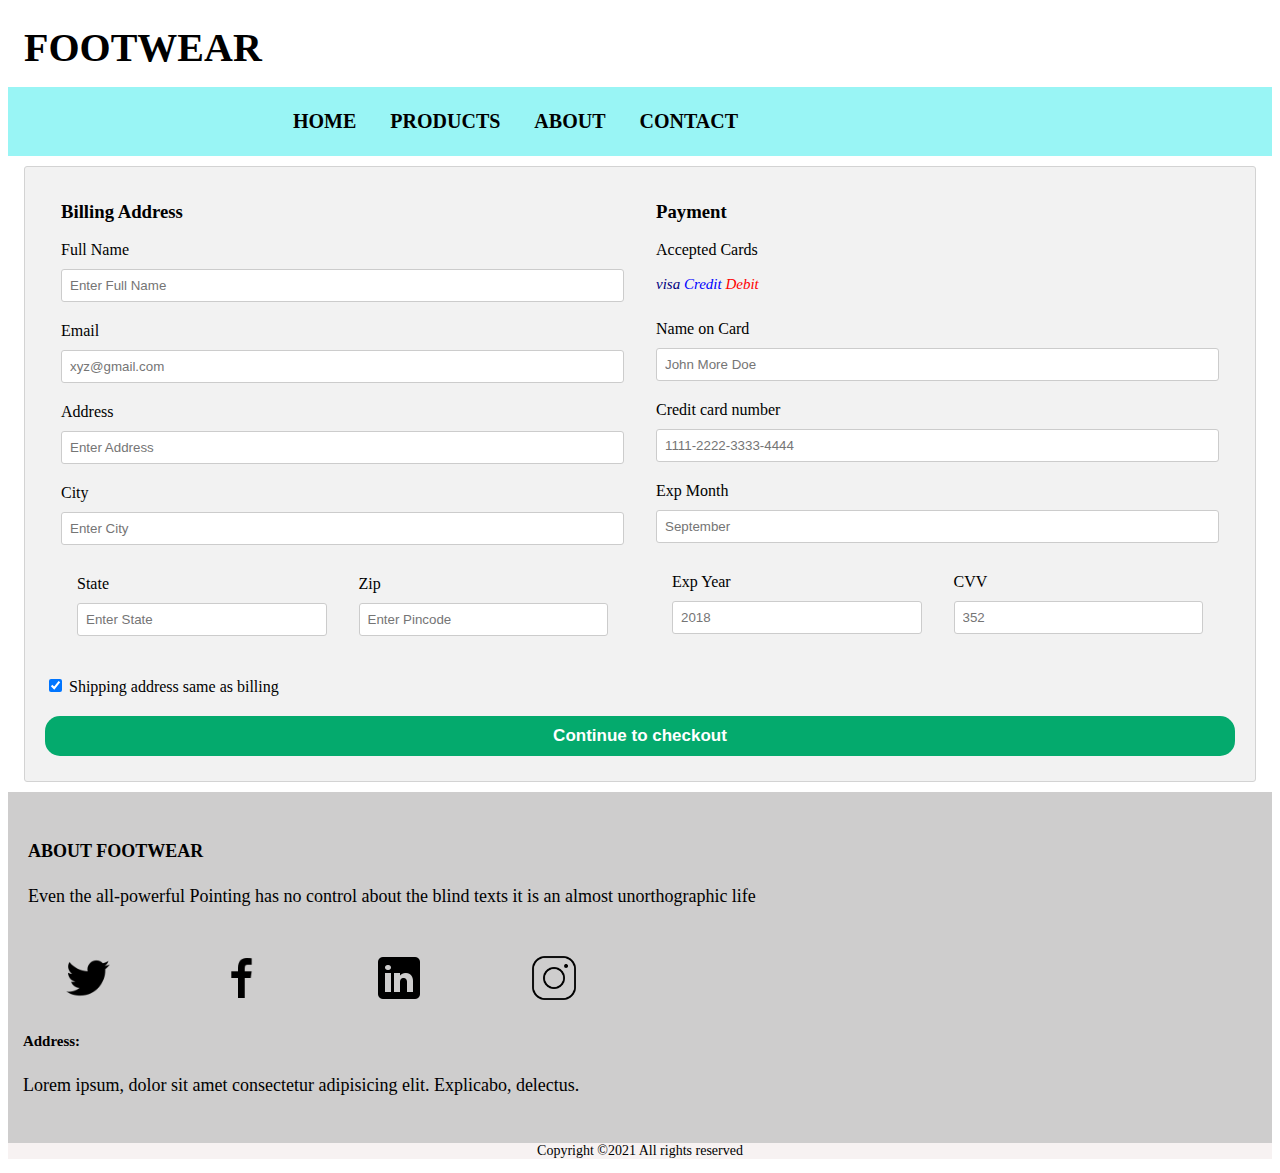
<file: info.html>
<!DOCTYPE html>
<html lang="en">

<head>
    <meta charset="UTF-8">
    <meta http-equiv="X-UA-Compatible" content="IE=edge">
    <meta name="viewport" content="width=device-width, initial-scale=1.0">
    <title>MyFootwear.com</title>
    <link rel="stylesheet" href="https://fonts.googleapis.com/icon?family=Material+Icons">
    <link rel="stylesheet" href="https://fonts.googleapis.com/css?family=Trirong|Merriweather">
    <!-- <link href="https://cdn.jsdelivr.net/npm/bootstrap@5.1.3/dist/css/bootstrap.min.css" rel="stylesheet"
        integrity="sha384-1BmE4kWBq78iYhFldvKuhfTAU6auU8tT94WrHftjDbrCEXSU1oBoqyl2QvZ6jIW3" crossorigin="anonymous"> -->
    <link rel="stylesheet" href="index.css">
    <link rel="stylesheet" href="info.css">
    <script type="text/javascript" src="index.js" async defer></script>
</head>

<body>
    <!--HEADER PART-->
    <header>
        <div class="header-1">
            <a href="#" class="logo"><i class="shopping"></i>
                <span style="font-size: 40px; font-weight: bolder; padding: auto 100px ;">FOOTWEAR</span>
            </a>
        </div>
        <div class="header-2">
            <span href="javascript:void(0);" class="menu-icon" onclick="myFunction()">
                <span class="material-icons">
                    menu
                </span>
            </span>
            <div class="navbar" id="Topnav">
                <a href="Index.html">HOME</a>
                <a href="products.html">PRODUCTS</a>
                <a href="Index.html">ABOUT </a>
                <a href="Index.html">CONTACT</a>

            </div>
             <div id="search-bag">
             <!--   <div class="search-box-container" id="search-box">
                    <input type="search" class="search-box" placeholder="search here...">
                    <i class="material-icons">search</i>
                </div> -->

                <div id="icon1" onclick="goToBag()">
                    <i class="material-icons" onclick="goToBag()">shopping_bag</i>
                    <!-- <span id="cart-count" style="font-size: 0.7em; background-color: darkred; color: white;"></span> -->
                </div>

            </div>
    </header>
    <!--INFO page-->
    <div class="row">
        <div class="col-75">
            <div class="container">
                <form>
                    <div class="row">
                        <div class="col-50">
                            <h3>Billing Address</h3>
                            <label for="fname"><i class="fa fa-user"></i> Full Name</label>
                            <input type="text" id="fname" name="firstname" placeholder="Enter Full Name">
                            <label for="email"><i class="fa fa-envelope"></i> Email</label>
                            <input type="text" id="email" name="email" placeholder="xyz@gmail.com">
                            <label for="adr"><i class="fa fa-address-card-o"></i> Address</label>
                            <input type="text" id="adr" name="address" placeholder="Enter Address">
                            <label for="city"><i class="fa fa-institution"></i> City</label>
                            <input type="text" id="city" name="city" placeholder="Enter City">
                            <div class="row">
                                <div class="col-50">
                                    <label for="state">State</label>
                                    <input type="text" id="state" name="state" placeholder="Enter State">
                                </div>
                                <div class="col-50">
                                    <label for="zip">Zip</label>
                                    <input type="text" id="zip" name="zip" placeholder="Enter Pincode">
                                </div>
                            </div>
                        </div>
                        <div class="col-50">
                            <h3>Payment</h3>
                            <label for="fname">Accepted Cards</label>
                            <div class="icon-container">
                                <i style="color:navy;">visa</i>
                                <i style="color:blue;">Credit</i>
                                <i style="color:red;">Debit</i>
                            </div>
                            <label for="cname">Name on Card</label>
                            <input type="text" id="cname" name="cardname" placeholder="John More Doe">
                            <label for="ccnum">Credit card number</label>
                            <input type="text" id="ccnum" name="cardnumber" placeholder="1111-2222-3333-4444">
                            <label for="expmonth">Exp Month</label>
                            <input type="text" id="expmonth" name="expmonth" placeholder="September">
                            <div class="row">
                                <div class="col-50">
                                    <label for="expyear">Exp Year</label>
                                    <input type="text" id="expyear" name="expyear" placeholder="2018">
                                </div>
                                <div class="col-50">
                                    <label for="cvv">CVV</label>
                                    <input type="text" id="cvv" name="cvv" placeholder="352">
                                </div>
                            </div>
                        </div>
                    </div>
                    <label>
                        <input type="checkbox" checked="checked" name="sameadr"> Shipping address same as billing
                    </label>
                   
                </form>
                <button onclick="orderSuccessful()" class="btn1">Continue to checkout</button>
            </div>
        </div>
    </div>


    <!-- FOOTER PART-->
    <footer>
        <div class="footer">
            <div class="f-1">
                <h4>ABOUT FOOTWEAR</h4>
                <p>Even the all-powerful Pointing has no control about the blind texts it is an almost unorthographic
                    life
                </p>
            </div>
            <div class="f-2">
                <div class="f-2-1">
                    <ul>
                        <li><a href="#"><img src="Image/twitter.jpg" /></a></li>
                        <li><a href="#"><img src="Image/f1.jpg" /></a></li>
                        <li><a href="#"><img src="Image/linkedin.jpg" /></a></li>
                        <li><a href="#"><img src="Image/insta1.jpg" /></a></li>
                    </ul>
                </div>
                <div class="f-2-2">
                    <h5>Address:</h5>
                    <p>Lorem ipsum, dolor sit amet consectetur adipisicing elit. Explicabo, delectus.</p>
                </div>
            </div>
        </div>
        <div class="text">
            <p style="text-align: center;"><span>Copyright &copy2021 All rights reserved</span></p>
        </div>
    </footer>


</body>

</html>
</file>
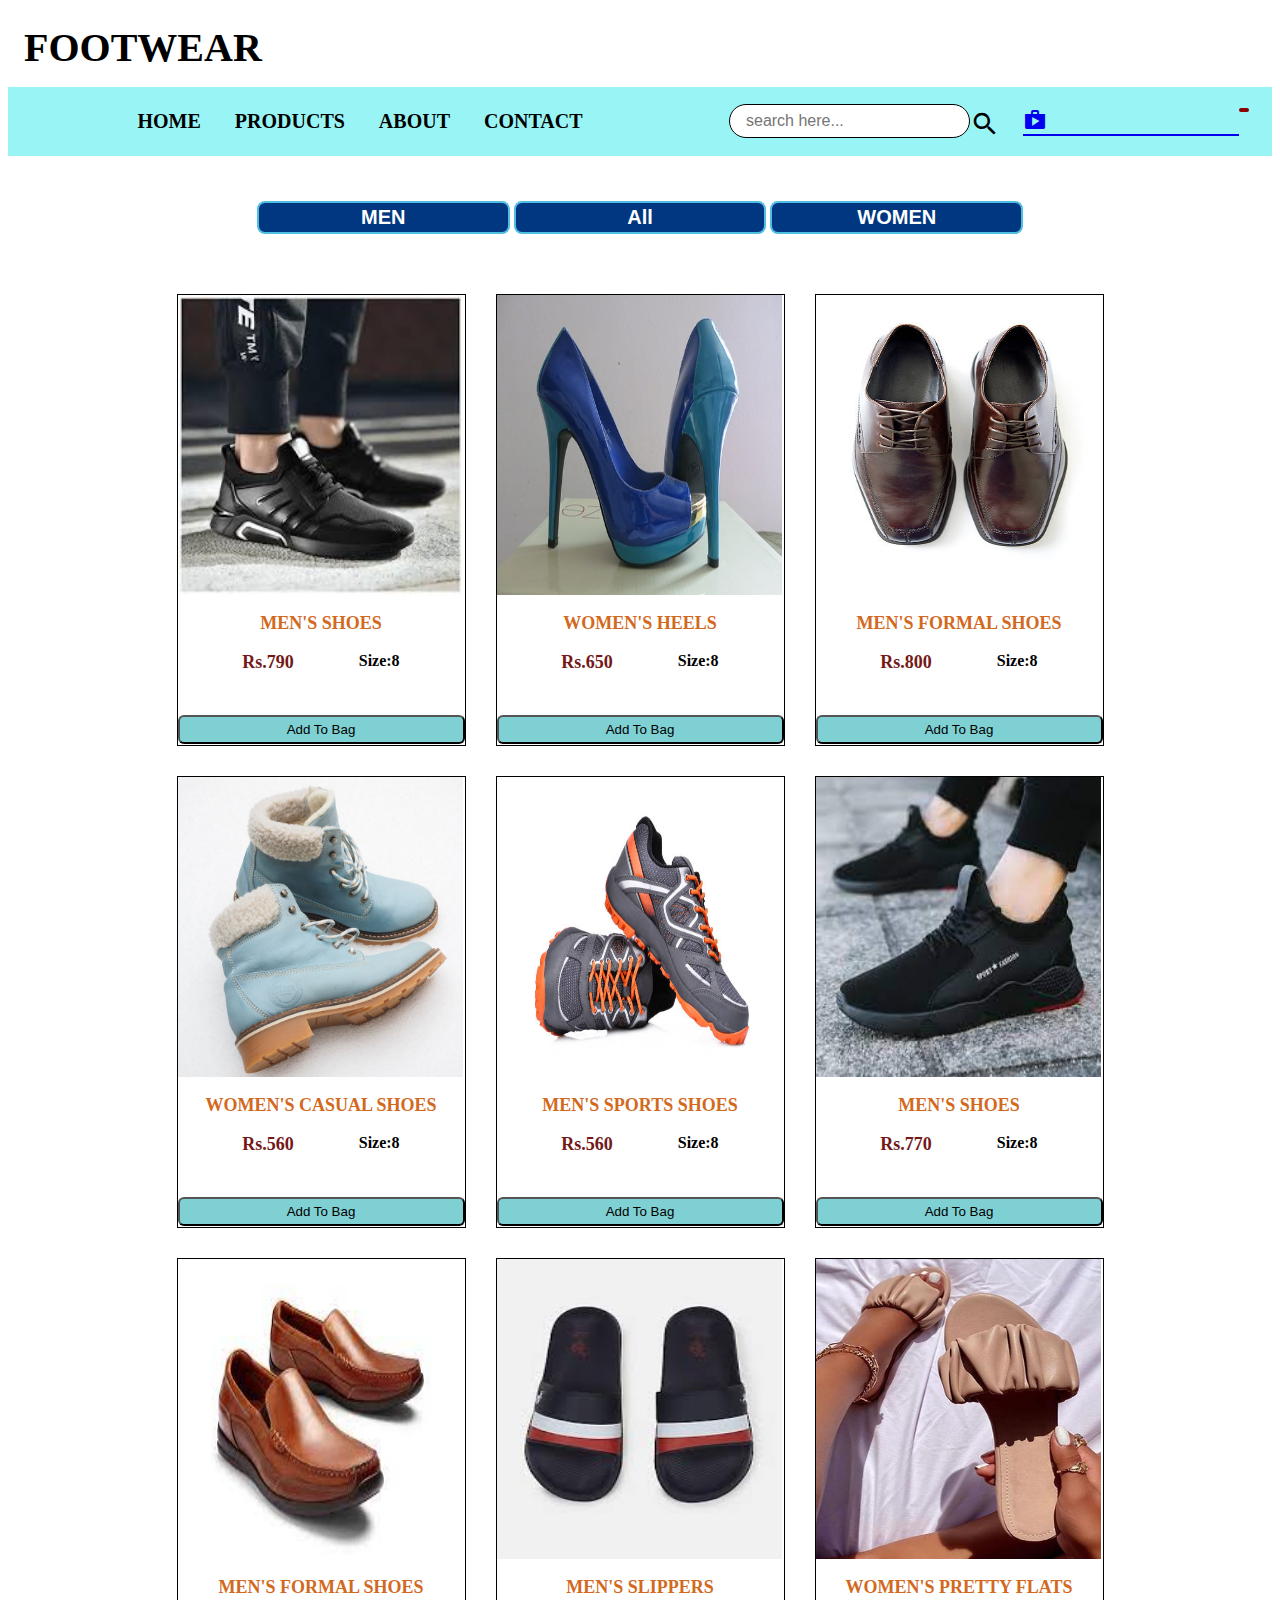
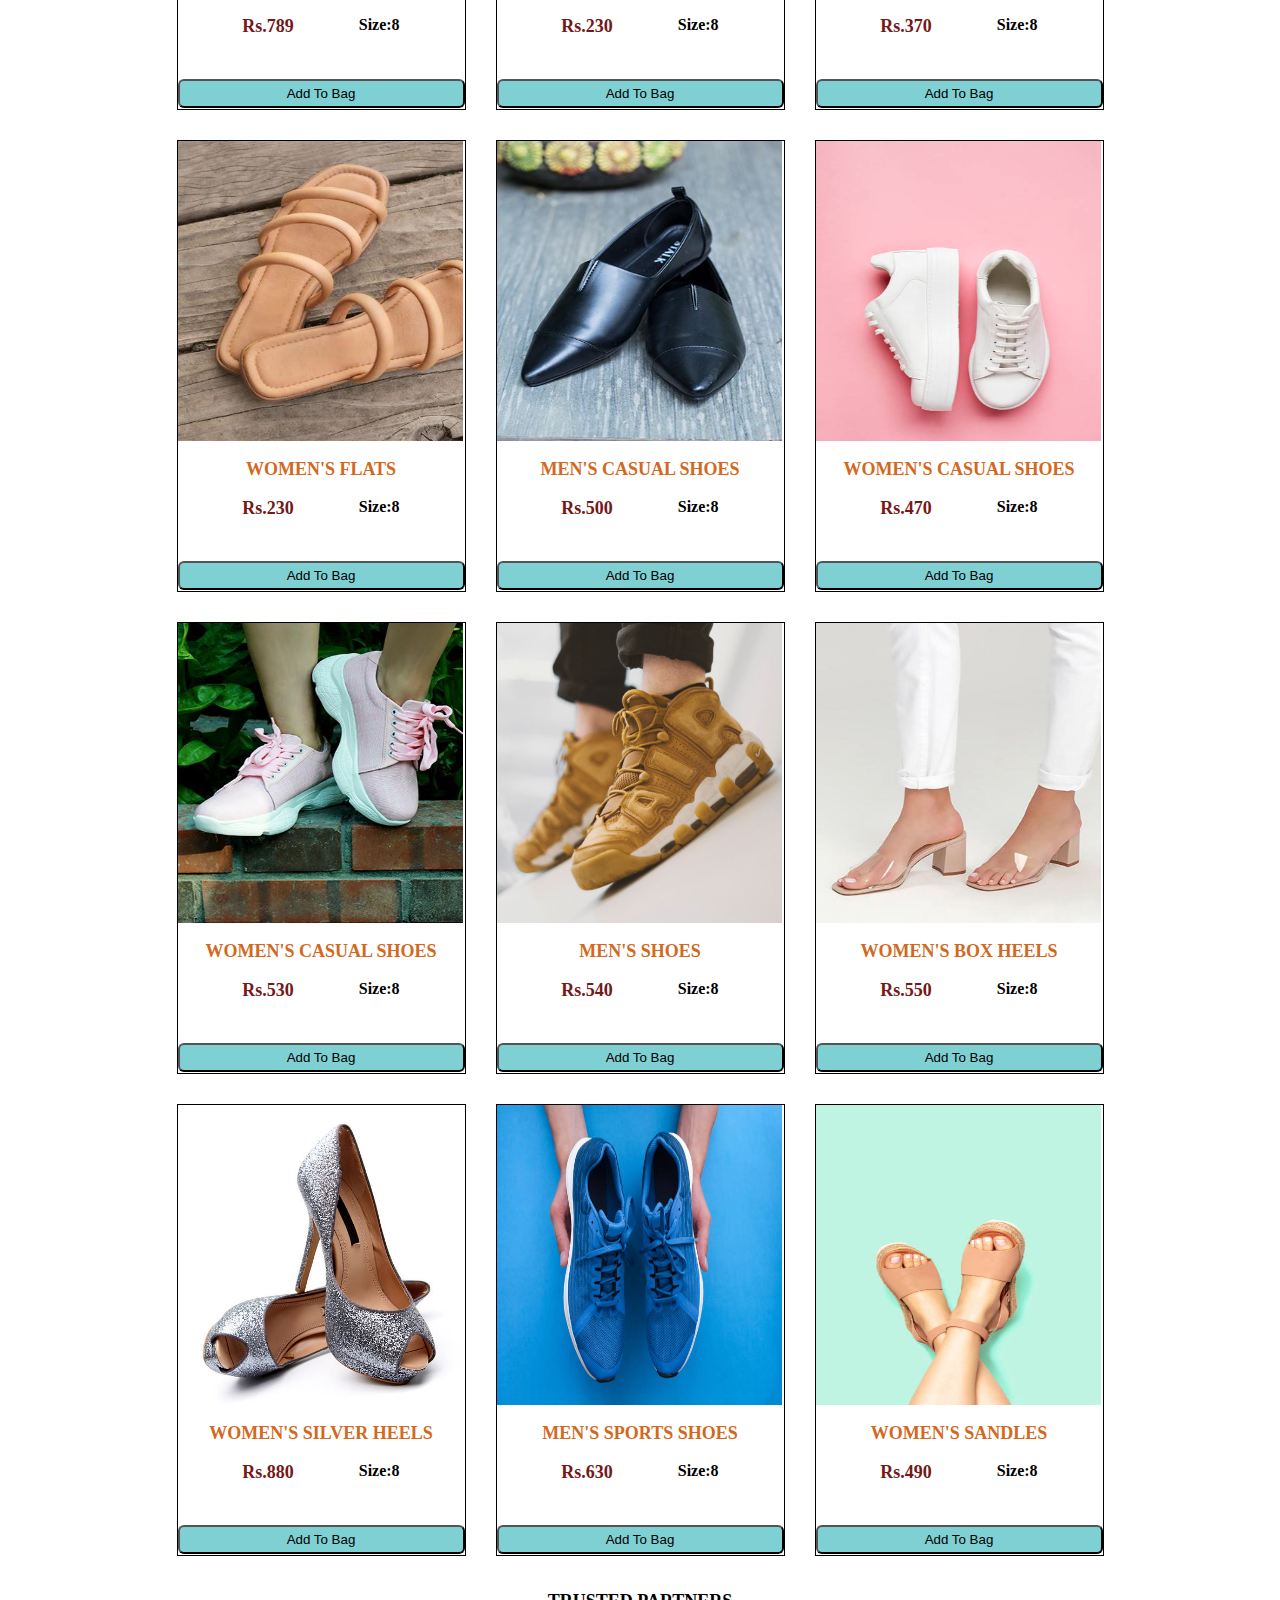
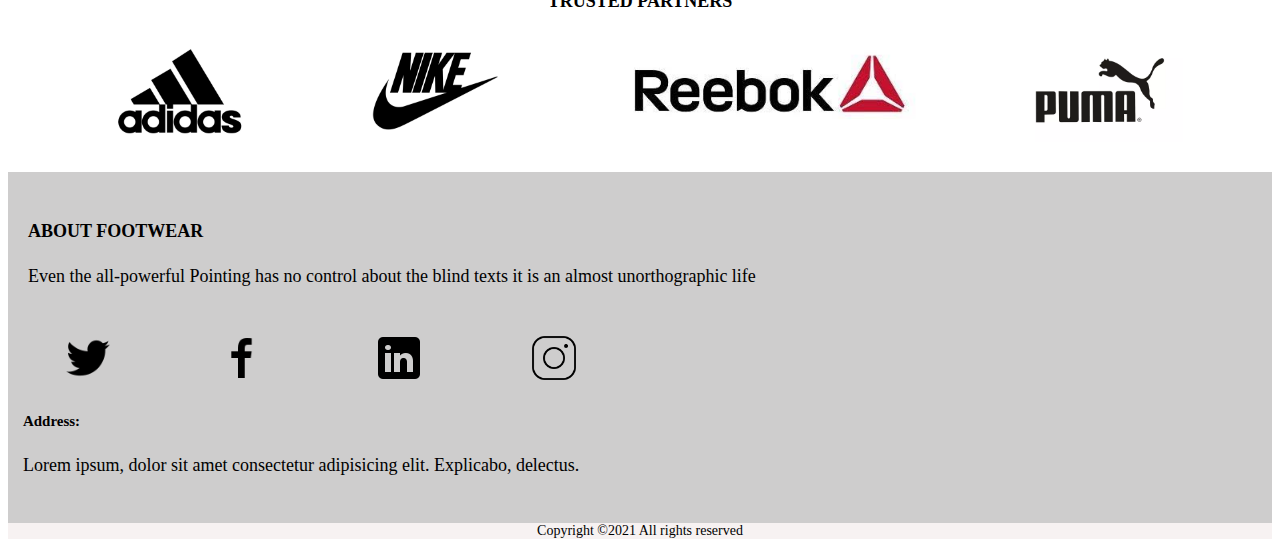
<file: products.html>
<!DOCTYPE html>
<html lang="en">

<head>
    <meta charset="UTF-8">
    <meta http-equiv="X-UA-Compatible" content="IE=edge">
    <meta name="viewport" content="width=device-width, initial-scale=1.0">
    <title>MyFootwear.com</title>
    <link rel="stylesheet" href="https://fonts.googleapis.com/icon?family=Material+Icons">
    <link rel="stylesheet" href="https://fonts.googleapis.com/css?family=Trirong|Merriweather">
    <link rel="stylesheet" href="index.css">
    <script type="text/javascript" src="index.js" async defer></script>
</head>

<body onload="loadData()">
    <!--HEADER PART-->
    <header>
        <div class="header-1">
            <a href="Index.html" class="logo"><i class="shopping"></i>
                <span style="font-size: 40px; font-weight: bolder; padding: auto 100px ;">FOOTWEAR</span>
            </a>
        </div>
        <div class="header-2">
            <span href="javascript:void(0);" class="menu-icon" onclick="myFunction()">
                <span class="material-icons">
                    menu
                </span>
            </span>
            <div class="navbar" id="Topnav">
                <a href="Index.html" >HOME</a>
                <a href="products.html" >PRODUCTS</a>
                <a href="Index.html">ABOUT </a>
                <a href="Index.html">CONTACT</a>

            </div>
            <div id="search-bag">
                <div class="search-box-container" id="search-box">
                    <input type="search" class="search-box" placeholder="search here...">
                    <i class="material-icons">search</i>
                </div>

                <div id="icon1">
                    <a href="cart.html" class="material-icons">shopping_bag</a>
                    <span id="cart-count" ></span>
                </div>

            </div>
    </header>
    <!--  BODY PART-->
    <section class="shop">
        <div id="ProBtn" style="text-align: center;">
            <button onclick="selectCategory('male')">MEN</button>
            <button onclick="selectCategory('all')">All</button>
            <button onclick="selectCategory('female')">WOMEN</button>
        </div>

        <div>
            <!--product panel-->
            <div class="Title">
                <h3 id="title" style="text-align: center;"></h3>
            </div>
            <div id="Mproducts"> </div>
        </div>

        </div>
        <!--trusted partners-->
        <div id="partner-section">
            <h4 class="h-primary center">TRUSTED PARTNERS</h4>

            <div class="partners">
                <div class="partner-logo">
                    <img src="Image/adidas.jpg" alt="Our Partner" />
                </div>
                <div class="partner-logo">
                    <img src="Image/nike.jpg" alt="Our Partner" />
                </div>
                <div class="partner-logo">
                    <img src="Image/reebok.jpg" alt="Our Partner" />
                </div>
                <div class="partner-logo">
                    <img src="Image/pooma.jpg" alt="Our Partner" />
                </div>
            </div>

        </div>
    </section>

    <!-- FOOTER PART-->
    <footer>
        <div class="footer">
            <div class="f-1">
                <h4>ABOUT FOOTWEAR</h4>
                <p>Even the all-powerful Pointing has no control about the blind texts it is an almost unorthographic
                    life
                </p>
            </div>
            <div class="f-2">
                <div class="f-2-1">
                    <ul>
                        <li><a href="#"><img src="Image/twitter.jpg" /></a></li>
                        <li><a href="#"><img src="Image/f1.jpg" /></a></li>
                        <li><a href="#"><img src="Image/linkedin.jpg" /></a></li>
                        <li><a href="#"><img src="Image/insta1.jpg" /></a></li>
                    </ul>
                </div>
                <div class="f-2-2">
                    <h5>Address:</h5>
                    <p>Lorem ipsum, dolor sit amet consectetur adipisicing elit. Explicabo, delectus.</p>
                </div>
            </div>
        </div>
        <div class="text">
            <p style="text-align: center;"><span>Copyright &copy2021 All rights reserved</span></p>
        </div>
    </footer>


</body>

</html>
</file>
<file: index.css>
@media (max-width: 767px) {
    /* for mobile */
    #banner{
        margin: 10px;
    }
    .banner-1{
        width: 100% !important;
        height: 50% !important;
    }
    .card-2 {
        width: 100%;
        margin:0 !important;
    }
    .card-2 img{
        height: 150px !important;
        width: 100px !important;
    }
    .row button{
        padding: 0px 5px !important;
    }
    .partners{
        height: 40px   
    }
    /* Header menu part*/
    .header-1 span{
        font-size: 32px !important;
    }
    
    .responsive {
        position:relative;
        
    }
    .menu-icon .material-icons{
      position: relative;
      padding: 10px;
      float: left;
      display: block !important;
    }
    .navbar a{display: none !important}
    .responsive a {
      float: none;
      display: block;
      text-align: left;
      color: black;
      padding: 8px 20px ;
      text-decoration: none;
      font-size: 19px;
    }

    /* CART part*/

   F /*section */
    .section-1 p{
        font-size: 16px !important;
        font-family:'Source Serif Pro', serif;;
    }
}  
 

/* HEADER-1 */
.header-1{
    background: white;
    display: flex;
    flex-wrap: wrap;
    justify-content: space-between;
    padding: 1rem ;
}
.header-1 a{
    text-decoration: none;
    font-weight: bolder;
    color: black;
 } 


/* HEADER-2 */
.header-2{
    display: flex;
    justify-content:space-between;
    background-color:rgb(153, 245, 245);
  
}
.navbar {
    overflow: hidden;
    }
.navbar a {
        float: left;
        display: block;
        color:black;
        font-weight: bold;
        text-align: center;
        padding: 23px 17px;
        text-decoration: none;
        font-size: 20px;
      }
.navbar a:hover {
    font-weight: bolder;
    border-radius: 10px;
    color: black;
  } 
#search-bag{
      
      display:flex;
      padding: 0px;
  }
  #cart-count{
    position: absolute;
    font-size: 0.8em;
    font-weight: bold;
    padding: 2px 5px;
    background-color: darkred;
    color: white;
    border-radius: 10px;
  }
 .menu-icon .material-icons{
       display: none ; 
      
  }
.search-box-container{
    display: flex;
    float: right;
    padding: 17px;
   }    
 #icon1{
    margin-top: 21px;
    margin-right: 33px;
    pointer-events:painted !important;
 }  
  
.search-box-container .material-icons{
    font-size:30px;
    margin-right: 6px;
    margin-top: 5px;
   
}  
.search-box-container .search-box{
    height: 30px;
    width: 150%;
    padding: 1rem;
    font-size: 1rem;
    border: .1rem solid rgba(0,0,0,3);
    border-radius: 20px;
    text-transform: none;
    }   
/* SECTION -1  OFFERS */   
.section-1 p{
    font-size: 25px;
    color: brown;
    font-family:Arial, Helvetica, sans-serif;
    font-weight: bold;
}
.section-1{
    text-align: center;
}
 /* SECTION -2  MEN/WEMEN */ 
 #banner{
    display: flex;
    flex-wrap: wrap;
    margin-top:20px ;
   } 
 .banner-1{
     width: 50%;
     height: 50%;
 }  
 .banner-1 img{
    height: 100%;
    width: 100%;
} 

      
/* SECTION -3  BEST SELLERS */ 
.section-3 {
    text-align: center;
}

.Title h3{
    margin-top: 35px;
    font-family: Georgia, 'Times New Roman', Times, serif;
    font-weight: bolder;
    text-decoration: underline;
}
.section-3 h4{
    font-size: 32px;
    padding: 90px 0px 3% 0px;
    font-family: 'Merriweather',serif;
    font-weight: bold;
}
.card-2{
    display: flex;
    flex-wrap: wrap;
    justify-content: center;
    margin: 3% 15%;
}
.card-2 img{
    height: 320px;
    width: 250px;
    border: 1px solid black;
    text-align: center;
}
.row{
    margin:5% 0px;
}
.row button{
    text-align: center;
    font-size: 17px;
    border-radius: 10px;
    padding: 0px 30px 0px 30px;
    background-color: rgb(201, 198, 198);
    font-weight: bold;
}
/* MEN/WOMEN COLLECTION difft pages*/
.displayNone{
    display: none;
}
.removeFlex{
    display: block !important;
    text-align: center;
}

#ProBtn{
    margin:45px  0px  ;
}
#ProBtn button{
    width: 20%; 
    padding: 3px 0px 3px 0px;
    border-radius: 8px;
    background-color: rgb(0, 55, 128);
    color: white;
    border: 2px solid rgb(79, 190, 224) ;
    font-weight: bold;
    font-size: 20px;
}
#Mproducts {
 display:flex ;
 justify-content: center;
 flex-wrap: wrap;
 margin-bottom: 20px;
 }
.card{
     height: 450px;
     width: 287px;
     border: 1px solid black;
     text-align: center;
     margin: 15px;
   }
.p-name{
    text-align: center;
    font-size: 18px;
    text-transform: uppercase;
    font-weight: bold;
    color: chocolate;
    }
.p-details{
    display: flex;
    justify-content: space-evenly;
    font-weight: bold;
}    
.p-price{
    font-weight: bold;
    color: rgb(116, 24, 24);
    font-size: large;
}    
.p-img,img{
    height: 300px;
    width: 285px;
}       

.Pbtn{
   background-color: rgb(127, 208, 211);;
   color: black;
   width: 100%;
   margin-top: 42px;
   padding: 5px;
   border-radius: 6px;
}

/* Add to bag*/
         
 /* Totals section */
.totals .totals-item {
      float: right;
      clear: both;
      width: 100%;
      margin-bottom: 10px;
}
.totals label {
        float: left;
        clear: both;
        width: 79%;
        text-align: right;
      }
      
.totals-value {
        float: right;
        width: 21%;
        text-align: right;
      }
 .checkout {
    float: right;
    border: 0;
    margin-top: 20px;
    padding: 6px 25px;
    background-color: #6b6;
    color: #fff;
    font-size: 25px;
    border-radius: 3px;
  }
  
  .checkout:hover {
    background-color: #494;
  }
 .cart-img{
     margin-bottom: 30%;
 }    
/* SECTION -PARTNER  // PARTNERS */
 
 #partner-section h4{
     font-size: 18px;
     margin-top: 15px;
 }
 #partner-section {
     text-align: center;
     }
.partners{
    display: flex;
    height: 100px;
    justify-content: space-evenly;
    margin: 30px 0px 30px 0px;
   }
.partners img{
    height: 100%;
    width: 100%;
}


 
/* FOOTER */
footer{
    font-size: 18px;
    background-color: rgb(206, 205, 205);
 }
 .footer{
    display: flex;
    flex-wrap: wrap;
    justify-content:space-between;
    padding: 15px;
}
 .f-1 {
     margin:10px 0px 10px 5px;
 }

 .f-2-1 ul{
    display: flex;
    justify-content: space-between;
    list-style-type:none;
 }
 .f-2-1 img{
   height: 50px;
   width: 50px;

 }
 footer .text{
    font-size: 14px;
    background-color: rgb(247, 242, 242) ;
 }
</file>
<file: info.css>
@media (max-width: 800px) {
    .row {
      flex-direction: column-reverse;
    }
    .col-25 {
      margin-bottom: 20px;
    }
  }



* {
    box-sizing: border-box;
  }
  #search-bag{
    padding: 0px;
    color:rgb(153, 245, 245);
}  
  
  .row {
    margin: 10px 0px 10px 0px;
    display: flex;
    flex-wrap: wrap;
  }
  
  .col-25 {
    flex: 25%;
  }
  
  .col-50 {
    flex: 50%;
  }
  
  .col-75 {

    flex: 75%;
  }
  
  .col-25,
  .col-50,
  .col-75 {
    padding: 0 16px;
  }
  
  .container {
    background-color: #f2f2f2;
    padding: 5px 20px 15px 20px;
    border: 1px solid lightgrey;
    border-radius: 3px;
  }
  
  input[type=text] {
    width: 100%;
    margin-bottom: 20px;
    padding: 8px;
    border: 1px solid #ccc;
    border-radius: 3px;
  }
  
  label {
    margin-bottom: 10px;
    display: block;
  }
  
  .icon-container {
    margin-bottom: 20px;
    padding: 7px 0;
    font-size: 15px;
  }
  
  .btn1 {
    background-color: #04AA6D !important;
    color: white;
    padding: 10px !important;
    margin: 10px 0;
    border: none;
    width: 100%;
    border-radius: 15px !important;
    cursor: pointer;
    font-size: 17px  !important;
  }
  
  .btn1:hover {
    background-color: #45a049 !important;
  }
</file>
